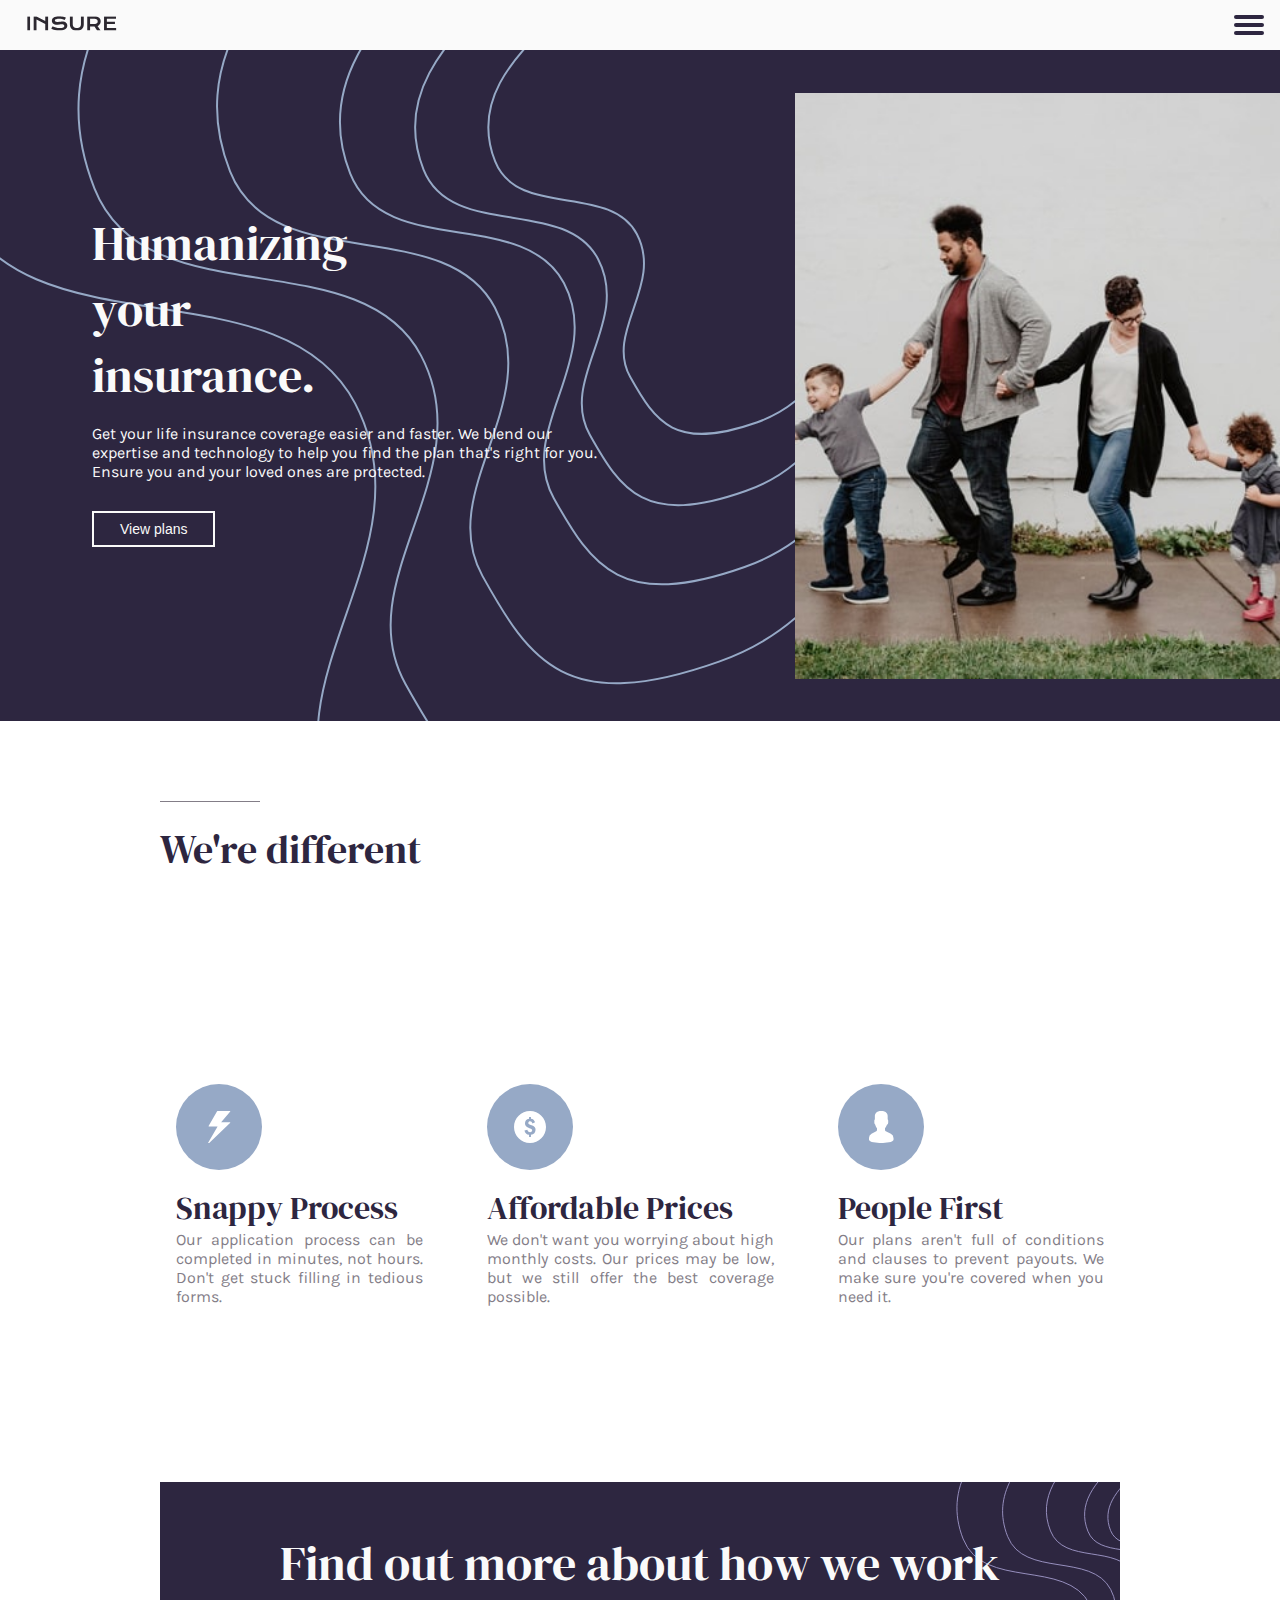
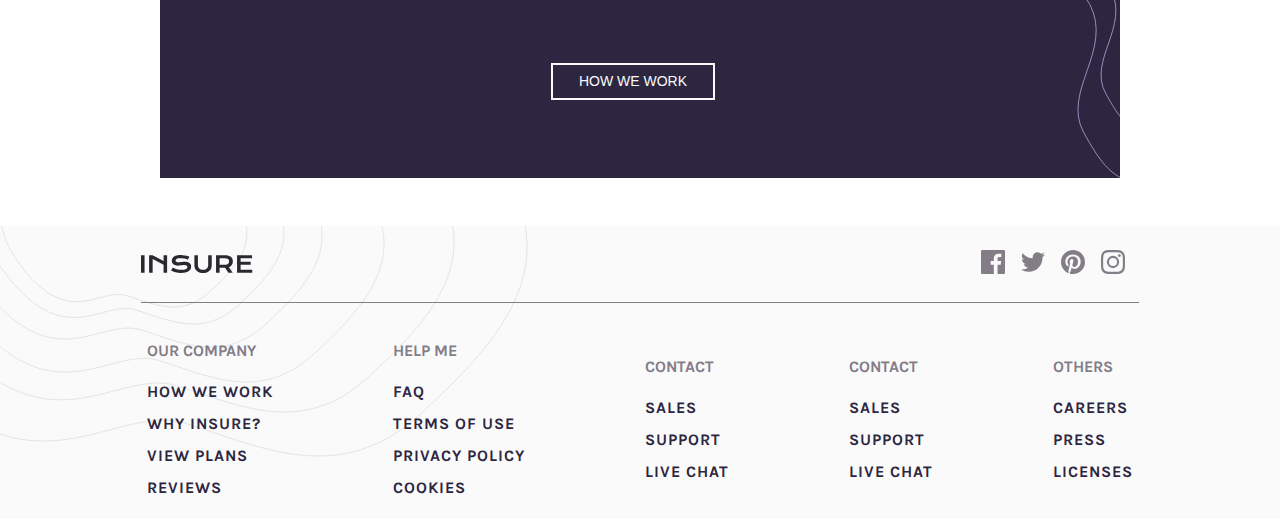
<file: index.html>
<!DOCTYPE html>
<html lang="pt-br">
<head>
  <meta charset="UTF-8">
  <meta name="viewport" content="width=device-width, initial-scale=1.0"> <!-- displays site properly based on user's device -->
  
  <link rel="icon" type="image/png" sizes="32x32" href="./images/favicon-32x32.png">
  <link rel="stylesheet" href="assets/css/reset.css">
  <link rel="stylesheet" href="assets/css/styles.css">
  <link rel="stylesheet" href="assets/css/navbar.css">
  <link rel="preconnect" href="https://fonts.googleapis.com">
  <link rel="preconnect" href="https://fonts.gstatic.com" crossorigin>
  <link href="https://fonts.googleapis.com/css2?family=DM+Serif+Display&family=Karla:wght@400;700&display=swap" rel="stylesheet">
  <title>Frontend Mentor | Insure landing page</title>  
</head>
<body>

  <header>    
    <section class="top-nav">
      <div class="logo__menu">
        <img class="" src="assets/images/logo.svg" alt="">
      </div>
      <input id="menu-toggle" type="checkbox" />
      <label class='menu-button-container' for="menu-toggle">
      <div class='menu-button'></div>
    </label>    
      <ul class="menu">
        <li class="linha__menu"><a class="link__navbar" href="#">How we work</a></li>
        <li class="linha__menu"><a class="link__navbar" href="#">Blog</a></li>
        <li class="linha__menu"><a class="link__navbar" href="#">Account</a></li>
        <li class="linha__menu"><a class="botao__navbar" href="#">view plans</a></li>      
      </ul>    
    </section>

  </header>

  <main>

  <section class="container__section container__responsivo__cor">
    <img class="container__imagem" src="assets/images/image-intro-mobile.jpg" alt="foto família de mãos dadas">  
    <div class="container__div container__intro">        
      <div class="container__div__intro">
        <h1 class="titulo__intro">Humanizing <br> your insurance.</h1>
        <p class="texto__intro">Get your life insurance coverage easier and faster. We blend our expertise and technology to help you find the plan that's right for you. Ensure you and your loved ones are protected.</p>
        <button type="button" class="botao"><p>View plans</p></button>
      </div>
    </div> 
  </section>
  <div class="linha__horizontal__corpo"></div>  
  <h2 class="titulo__corpo">We're different</h2>
  <section class="container__section__chamada container__background__image">      
    <div class="container__div container__div__corpo">     
      <img class="simbolo__corpo" src="assets/images/icon-snappy-process.svg" alt="símbolo velocidade">
      <h3 class="titulo__cartao">Snappy Process</h3>
      <p class="texto__corpo">Our application process can be completed in minutes, not hours. Don't get stuck filling in tedious forms.</p>
    </div>
    <div class="container__div container__div__corpo">
      <img class="simbolo__corpo" src="assets/images/icon-affordable-prices.svg" alt="símbolo dinheiro">
      <h3 class="titulo__cartao">Affordable Prices</h3>
      <p class="texto__corpo">We don't want you worrying about high monthly costs. Our prices may be low, but we still offer the best coverage possible.</p>
    </div>
    <div class="container__div container__div__corpo">
      <img class="simbolo__corpo" src="assets/images/icon-people-first.svg" alt="ícone representando pessoa">
    <h3 class="titulo__cartao">People First</h3>
    <p class="texto__corpo">Our plans aren't full of conditions and clauses to prevent payouts. We make 
      sure you're covered when you need it.</p>
    </div>
  </section>


  <section class="container__intro container__descubra__mais">
    <div class="container__div">
      <div class="caixa__div">
        <h1 class="titulo__descubra__mais">Find out more about how we work</h1>
        <button class="botao" type="button"><p>HOW WE WORK</p></button>
      </div>
    </div>    
  </section>
</main>

  <footer class="container__div container__footer">
    <section class="container__section__footer">
      <div class="container__chamada__footer">
        <div class="div__midias">
          <img class="imagem__footer" src="assets/images/logo.svg" alt="">
          <div class="container__div container__midias">      
            <a class="link__midias" href="#"><img src="assets/images/icon-facebook.svg" alt=""></a>
            <a class="link__midias" href="#"><img src="assets/images/icon-twitter.svg" alt=""></a>
            <a class="link__midias" href="#"><img src="assets/images/icon-pinterest.svg" alt=""></a>
            <a class="link__midias" href="#"><img src="assets/images/icon-instagram.svg" alt=""></a>      
          </div>      
        </div>
      </div>
      <div class="linha__horizontal__footer" id="linha__horizontal"></div>
      <div>  
        <nav class="nav__rodape">
          <ul class="rodape__navegacao">
            <div class="container__div container__div__lista">
              <li class="rodape__linha"><a class="rodape__link__destaque"href="#">Our company</a></li>
              <li class="rodape__linha"><a class="rodape__link"href="#">How we work</a></li>
              <li class="rodape__linha"><a class="rodape__link"href="#">Why Insure?</a></li>
              <li class="rodape__linha"><a class="rodape__link"href="#">View plans</a></li>
              <li class="rodape__linha"><a class="rodape__link"href="#">Reviews</a></li>
            </div>
            <div class="container__div container__div__lista">
              <li class="rodape__linha"><a class="rodape__link__destaque"href="#">Help me</a></li>
              <li class="rodape__linha"><a class="rodape__link"href="#">FAQ</a></li>
              <li class="rodape__linha"><a class="rodape__link"href="#">Terms of use</a></li>
              <li class="rodape__linha"><a class="rodape__link"href="#">Privacy policy</a></li>
              <li class="rodape__linha"><a class="rodape__link"href="#">Cookies</a></li>
            </div>
            <div class="container__div container__div__lista">
              <li class="rodape__linha"><a class="rodape__link__destaque"href="#">Contact</a></li>
              <li class="rodape__linha"><a class="rodape__link"href="#">Sales</a></li>
              <li class="rodape__linha"><a class="rodape__link"href="#">Support</a></li>
              <li class="rodape__linha"><a class="rodape__link"href="#">Live chat</a></li>
            </div>
            <div class="container__div container__div__lista">
              <li class="rodape__linha"><a class="rodape__link__destaque"href="#">Contact</a></li>
              <li class="rodape__linha"><a class="rodape__link"href="#">Sales</a></li>
              <li class="rodape__linha"><a class="rodape__link"href="#">Support</a></li>
              <li class="rodape__linha"><a class="rodape__link"href="#">Live chat</a></li>
            </div>
            <div class="container__div container__div__lista">
              <li class="rodape__linha"><a class="rodape__link__destaque"href="#">Others</a></li>
              <li class="rodape__linha"><a class="rodape__link"href="#">Careers</a></li>
              <li class="rodape__linha"><a class="rodape__link"href="#">Press</a></li>
              <li class="rodape__linha"><a class="rodape__link"href="#">Licenses</a></li>
            </div>
          </ul>
        </nav>    
      </div>
      </div>
    </section>
  </footer>
</body>
</html>
</file>
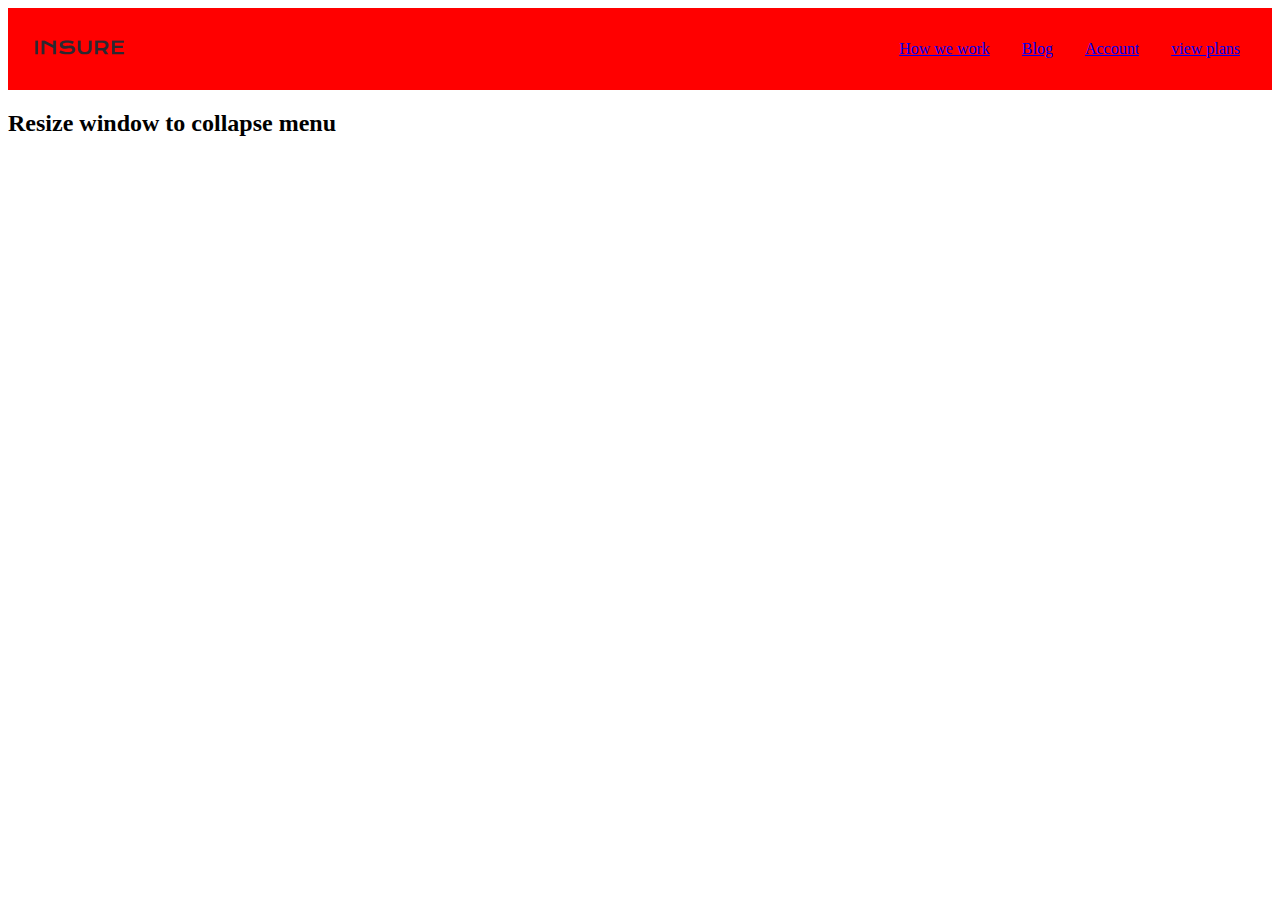
<file: assets/menu hamburger/index.html>
<!DOCTYPE html>
<html lang="en">
<head>
    <meta charset="UTF-8">
    <meta http-equiv="X-UA-Compatible" content="IE=edge">
    <meta name="viewport" content="width=device-width, initial-scale=1.0">
    <link rel="stylesheet" href="style.css">
    
    <title>Document</title>
</head>
<body>    
  <section class="top-nav">
    <div class="logo__menu">
      <img class="" src="../../assets/images/logo.svg" alt="">
    </div>
    <input id="menu-toggle" type="checkbox" />
    <label class='menu-button-container' for="menu-toggle">
    <div class='menu-button'></div>
  </label>
    <ul class="menu">
      <li class="linha__menu"><a class="link__navbar" href="#">How we work</a></li>
      <li class="linha__menu"><a class="link__navbar" href="#">Blog</a></li>
      <li class="linha__menu"><a class="link__navbar" href="#">Account</a></li>
      <li class="linha__menu"><a class="botao" href="#">view plans</a></li>      
    </ul>
  </section>

<h2>Resize window to collapse menu</h2>
</body>
</html>
</file>
<file: assets/css/styles.css>
@import url('https://fonts.googleapis.com/css2?family=DM+Serif+Display&family=Karla:wght@400;700&display=swap');

:root {
    --dark-violet: hsl(256, 26%, 20%);
    --grayish-blue: hsl(216, 30%, 68%);
    --very-dark-violet: hsl(270, 9%, 17%);
    --dark-grayish-violet: hsl(273, 4%, 51%);
    --very-light: hsl(0, 0%, 98%);
    --headings-font: 'DM Serif Display', serif;
    --body-font: 'Karla', sans-serif;
}

.container__section {
    display: flex;
    flex-direction: column;
    align-items: center;
       
}

.container__div {
    display: flex;
    flex-direction: column;
    align-items: center;
    align-self: center;
    justify-content: center;
}

.container__intro {
    background-color: var(--dark-violet);
    background-image: url(../../assets/images/bg-pattern-intro-left-mobile.svg);    
    /* background-position: left; */
    background-size: 1em left cover;        
    background-repeat: no-repeat;
    display: flex;
    flex-direction: column;
    align-items: center;      
}

.container__div__intro {
    display: flex;
    flex-direction: column;
    align-items: center;
    margin: 5em 0.5em 5em;            
}

.container__imagem {
    width: 100vw;    
}

.titulo__intro {
    font-family: var(--headings-font);
    font-weight: 400;
    font-size: 3em;
    color: var(--very-light);
    text-align: center;    
}

.texto__intro {
    font-family: var(--body-font);
    font-weight: 400;
    font-size: 1em;
    color: var(--very-light);
    text-align: center;
    /* margin: 1em; */
    padding: 1.1em;
}

.botao {
  display: inline-block;
  outline: 0;
  border: 0;
  cursor: pointer;
  border-radius: 0px;
  padding: 0.8em 2em 0.8em;
  font-size: 14px;
  font-weight: 400;
  line-height: 1;
  transition: transform 200ms,background 200ms;
  background: transparent;
  color: var(--very-light);
  box-shadow: 0 0 0 2px var(--very-light) inset;
    
}

.container__section__chamada{
    display: flex;
    flex-direction: column;
    align-items: center;
}
.container__div__corpo {
    display: flex;
    flex-direction: column;
    align-items: center;
    /* margin: 1em 0.5em 0;  */
}

.container__background__image {
    background-image: url(../../assets/images/bg-pattern-intro-right-mobile.svg);    
    background-position: right;
    background-position-y: -5em;
    background-clip: unset; 
    background-repeat: no-repeat;
    
}

.titulo__corpo {
    font-family: var(--headings-font);
    font-weight: 400;
    font-size: 2.5em;
    color: var(--dark-violet);
    text-align: center;
    margin: 0.5em 0 1em; 
}

.linha__horizontal__corpo {
    width: 125px;
    border-bottom: 1px solid var(--dark-grayish-violet);
    margin: 5em 8em 0;
    
}

.simbolo__corpo {
    margin: 2em 0 1em;
}

.titulo__cartao {
    font-family: var(--headings-font);
    font-weight: 400;
    font-size: 2em;
    color: var(--dark-violet);
    text-align: center; 
}

.texto__corpo {
    font-family: var(--body-font);
    font-weight: 400;
    font-size: 1em;
    color: var(--dark-grayish-violet);
    text-align: center;
    /* margin: 1em; */
    padding: 1.1em;  
}

.container__descubra__mais {
    margin: 5em 1.5em 5em;
    /* background-color: white; */
    background-image: url(../../assets/images/bg-pattern-how-we-work-mobile.svg);
    background-repeat: no-repeat;
    background-position: right;
    background-size: contain;
    
}

.caixa__div {    
    display: flex;
    flex-direction: column;
    align-items: center;
    align-self: center;
    justify-content: center;
    margin: 3em 0.5em 4em;   
}

.titulo__descubra__mais {
    font-family: var(--headings-font);
    font-weight: 400;
    font-size: 3em;
    color: var(--very-light);
    text-align: center;
    padding: 0 0 1.1em;
}

.container__footer {
    background-color: var(--very-light);
    background-image: url(../../assets/images/bg-pattern-footer-mobile.svg);
    background-repeat: no-repeat;    
}

.linha__horizontal__footer {
    width: 300px;
    border-bottom: 1px solid var(--dark-grayish-violet);
    margin: 2em;
}

.imagem__footer {
    margin: 5em 0 1.5em;
    align-self: center;    
}

.container__midias {
    display: flex;
    flex-direction: row;
    
}

.link__midias {
    padding: 0.5em;
}

/* .line {
    border-bottom: 1px solid red;
    margin-bottom: 1px;
    width: 75%;
} */

.div__midias {
    display: flex;
    flex-direction: column;

}

.container__div__lista {
    
    margin: 1em;
}

.rodape__linha {
    margin: 0.4em;
}

.rodape__linha:first-child {
    margin-bottom: 1em;
}

/* .container__nav__footer {
    margin:  1em;
} */

/* .container__nav__footer {
    display: flex;
    flex-direction: column;
    align-items: center;
    align-self: center;
    justify-content: center;
} */

/* .rodape__navegacao {
    display: flex;
    flex-direction: column;
    align-items: center;
    justify-content: center;
    align-self: center;
    

} */

.rodape__link {
    text-decoration: none;
    font-family: var(--body-font);
    font-weight: 700;
    font-size: 1em;
    color: var(--dark-violet);
    text-transform: uppercase;
    letter-spacing: 1px;
}

.rodape__link__destaque {
    color: var(--dark-grayish-violet);
    text-decoration: none;
    font-family: var(--body-font);
    font-weight: 700;
    font-size: 1em;
    text-transform: uppercase;
}

@media screen and (min-width: 787px) {
    .container__section {
        display: flex;
        flex-direction: row-reverse;        
    }

    .container__intro {
        /* background-image: url(../../assets/images/bg-pattern-intro-left-desktop.svg); */
        background-image: url(../../assets/images/bg-pattern-intro-right-desktop.svg);
        background-position: right;
        background-size: cover;
        
    }

    .container__div__intro {
        display: flex;
        align-items: baseline;
        align-content: flex-start;
        margin: 10em;
             
    }

    .container__imagem {
        height: 586px;
        width: 485px;
        position: relative;       
    }

    .container__responsivo__cor {
        background-color: var(--dark-violet);
    }

    .container__section__chamada {
        display: flex;
        flex-direction: row;

    }

    .container__div__corpo {
        display: flex;
        flex-direction: column;
        align-items: flex-start;
        margin: 2em;
        
    }

    .titulo__intro {
        text-align: justify;
        padding: 0 6em 0 0;
    }

    .texto__intro {
        text-align: start;
        padding: 1em 2em 1em 0em;        
    }

    .botao {
        margin: 1em 1em 1em 0;
    }

    .linha__horizontal__corpo {
        display: flex;
        width: 100px;
        border-bottom: 1px solid var(--dark-grayish-violet);
        margin: 5em 10em 0;
    }

    .container__background__image {
        background-image: none;
        margin: 9em;
    }

    .texto__corpo {
        text-align: justify;
        padding: 0;
    } 

    .container__descubra__mais {
        display: flex;
        flex-direction: row;
        align-items: center;
        justify-content: center;  
        margin: 1em 10em 3em;        
        background-image: url(../../assets/images/bg-pattern-how-we-work-mobile.svg);
        background-repeat: no-repeat;
        background-position: right;
        background-size: contain;
    }

    .caixa__div {
        display: flex;
        flex-direction: column;
        align-items: center;
        justify-content: space-between;        
    }

    .titulo__corpo {
        margin-left: 4em;
        text-align: start;
    }

    .container__footer {
        background-image: url(../../assets/images/bg-pattern-footer-desktop.svg);
        background-repeat: no-repeat;
    }

    .container__section__footer {
        display: flex;
        flex-direction: column;
               
    }
    
    .container__chamada__footer {
        width: 80vw;
    }
    
    .div__midias {
        display: flex;
        flex-direction: row;
        align-items: center;       
        justify-content: space-between;
        margin: 1em 1em 0 1em;        
    }

    .container__midias {
        align-items: center;
    }

    .imagem__footer {
        margin: 0;
        align-self: center;
    }

    .linha__horizontal__footer {
        width: 78vw;
        border-bottom: 1px solid var(--dark-grayish-violet);
        margin: 1em; 
    }

    .rodape__navegacao {
        display: flex;
        flex-direction: row;
        justify-content: space-between;              

    }

    .container__div__lista {
        display: flex;
        flex-direction: column;
        align-items: baseline;             
    }



    
}
</file>
<file: assets/css/navbar.css>
@import "styles.css";

.top-nav {
  display: flex;
  flex-direction: row;
  align-items: center;
  justify-content: space-between;
  background-color: #00BAF0;
  background: var(--very-light);  
  /* background: hsl(0, 0%, 98%); */
  /* W3C, IE 10+/ Edge, Firefox 16+, Chrome 26+, Opera 12+, Safari 7+ */
  /* color: url(../../assets/images/logo.svg); */
  /* background-image: url(../../assets/images/logo.svg);
  background-repeat: no-repeat;
  back */
  height: 50px;
  padding: 1em;
}

.logo__menu {
   -webkit-transform:scale(0.8);
   -moz-transform:scale(0.8);
   -ms-transform:scale(0.8);
   transform:scale(0.8);
}

.menu {  
  display: flex;
  flex-direction: row;
  list-style-type: none;  
  margin: 0;
  padding: 0;  
}

.linha__menu {
  align-items: center;
}

.menu > li {
  margin: 0 1rem;
  overflow: hidden;  
}

.link__navbar {
  color: var(--very-light);
  text-decoration: none;
  font-family: var(--body-font);
  font-weight: 400;
  font-size: 1em;
  text-transform: uppercase;  
}

.menu-button-container {
  display: none;
  height: 100%;
  width: 30px;
  cursor: pointer;
  flex-direction: column;
  justify-content: center;
  align-items: center;
}

#menu-toggle {
  display: none;
}

.menu-button,
.menu-button::before,
.menu-button::after {
  display: block;
  background-color: var(--dark-violet);
  position: absolute;
  height: 4px;
  width: 30px;
  transition: transform 400ms cubic-bezier(0.23, 1, 0.32, 1);
  border-radius: 2px;  
}

.menu-button::before {
  content: '';
  margin-top: -8px;
}

.menu-button::after {
  content: '';
  margin-top: 8px;
}

.botao__navbar {  
  color: var(--very-light);
  font-family: var(--body-font);
  font-size: 14px;
  font-weight: 700;
  border: 2px solid var(--very-light);
  align-items: center;
  box-sizing: border-box;
  text-decoration: none;
  padding: 0.8em 5em 0.8em;  
  text-transform: uppercase;
  /* background-image: url(../../assets/images/bg-pattern-intro-left-mobile.svg);
  
  background-repeat: no-repeat; */
}

#menu-toggle:checked + .menu-button-container .menu-button::before {
  margin-top: 0px;
  transform: rotate(405deg);
}

#menu-toggle:checked + .menu-button-container .menu-button {
  background: rgba(255, 255, 255, 0);  
}

#menu-toggle:checked + .menu-button-container .menu-button::after {
  margin-top: 0px;
  transform: rotate(-405deg);
}


.menu-button-container {
  display: flex;
}
  .menu {
    position: absolute;
    top: 0;
    margin-top: 50px;
    left: 0;
    flex-direction: column;
    width: 100%;       
    justify-content: center;
    align-items: center;     
  }

  #menu-toggle ~ .menu li {
    height: 0;
    margin: 0;
    padding: 0;
    border: 0;
    transition: height 400ms cubic-bezier(0.23, 1, 0.32, 1);    
  }

  #menu-toggle:checked ~ .menu li {
    
    height: 5em;
    padding: 0.5em;
    transition: height 400ms cubic-bezier(0.23, 1, 0.32, 1);    
  }

  .menu > li {
    display: flex;
    justify-content: center;
    margin: 0;
    padding: 0.5em 0;
    width: 100%;    
    color: white;
    background-color: var(--very-dark-violet);    
  }
</file>
<file: assets/menu hamburger/style.css>
.top-nav {
  display: flex;
  flex-direction: row;
  align-items: center;
  justify-content: space-between;
  background-color: #00BAF0;
  background: red;  
  /* background: hsl(0, 0%, 98%); */
  /* W3C, IE 10+/ Edge, Firefox 16+, Chrome 26+, Opera 12+, Safari 7+ */
  /* color: url(../../assets/images/logo.svg); */
  /* background-image: url(../../assets/images/logo.svg);
  background-repeat: no-repeat;
  back */
  height: 50px;
  padding: 1em;
}

.logo__menu {
   -webkit-transform:scale(0.8);
   -moz-transform:scale(0.8);
   -ms-transform:scale(0.8);
   transform:scale(0.8);
}

.menu {
  display: flex;
  flex-direction: row;
  list-style-type: none;
  margin: 0;
  padding: 0;
}

.linha__menu {
  margin: 0 1rem;
  overflow: hidden;
}

.menu-button-container {
  display: none;
  height: 100%;
  width: 30px;
  cursor: pointer;
  flex-direction: column;
  justify-content: center;
  align-items: center;
}

#menu-toggle {
  display: none;
}

.menu-button,
.menu-button::before,
.menu-button::after {
  display: block;
  background-color: #fff;
  position: absolute;
  height: 4px;
  width: 30px;
  transition: transform 400ms cubic-bezier(0.23, 1, 0.32, 1);
  border-radius: 2px;
}

.menu-button::before {
  content: '';
  margin-top: -8px;
}

.menu-button::after {
  content: '';
  margin-top: 8px;
}

#menu-toggle:checked + .menu-button-container .menu-button::before {
  margin-top: 0px;
  transform: rotate(405deg);
}

#menu-toggle:checked + .menu-button-container .menu-button {
  background: rgba(255, 255, 255, 0);
}

#menu-toggle:checked + .menu-button-container .menu-button::after {
  margin-top: 0px;
  transform: rotate(-405deg);
}

@media (max-width: 375px) {
  .menu-button-container {
    display: flex;
  }
  .menu {
    position: absolute;
    top: 0;
    margin-top: 50px;
    left: 0;
    flex-direction: column;
    width: 100%;
    justify-content: center;
    align-items: center;
  }
  #menu-toggle ~ .menu li {
    height: 0;
    margin: 0;
    padding: 0;
    border: 0;
    transition: height 400ms cubic-bezier(0.23, 1, 0.32, 1);
  }
  #menu-toggle:checked ~ .menu li {
    border: 1px solid #333;
    height: 2.5em;
    padding: 0.5em;
    transition: height 400ms cubic-bezier(0.23, 1, 0.32, 1);
  }
  .menu > li {
    display: flex;
    justify-content: center;
    margin: 0;
    padding: 0.5em 0;
    width: 100%;
    color: white;
    background-color: #222;
  }
  .menu > li:not(:last-child) {
    border-bottom: 1px solid #444;
  }
}
</file>
